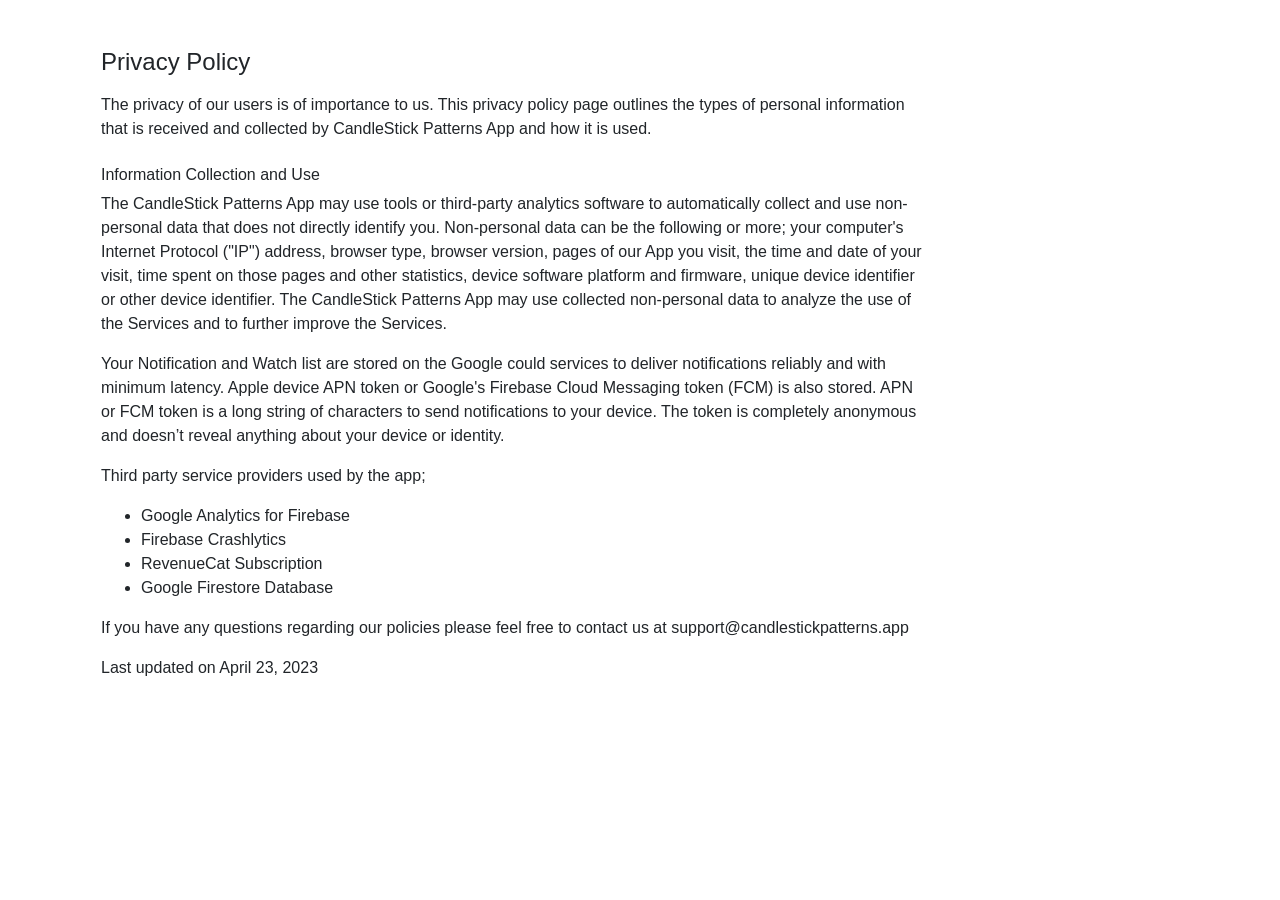
<file: cryptocandle/terms/privacypolicy.html>
﻿
<!DOCTYPE html>

<html lang="en" xmlns="http://www.w3.org/1999/xhtml">
<head>
    <meta charset="utf-8" />
    <link rel="stylesheet" href="https://cdn.jsdelivr.net/npm/bootstrap@4.3.1/dist/css/bootstrap.min.css" integrity="sha384-ggOyR0iXCbMQv3Xipma34MD+dH/1fQ784/j6cY/iJTQUOhcWr7x9JvoRxT2MZw1T" crossorigin="anonymous">
    <title>Privacy Policy</title>
    <!-- Google tag (gtag.js) -->
    <script async src="https://www.googletagmanager.com/gtag/js?id=G-67TMSYBN2R"></script>
    <script>
  window.dataLayer = window.dataLayer || [];
  function gtag(){dataLayer.push(arguments);}
  gtag('js', new Date());

  gtag('config', 'G-67TMSYBN2R');
    </script>
</head>
<body>
    <div class="container">
        <div class="row">

            <div class="col-9 ml-3 mt-5">

                <h4>Privacy Policy</h4>
                <p class="mt-3 mb-4">
                    The privacy of our users is of importance to us. This privacy policy page outlines the types of personal information that is received and collected by CandleStick Patterns App and how it is used.
                </p>
                <h6 class="mt-4 mb-2">
                    Information Collection and Use
                </h6>
                <p>
                    The CandleStick Patterns App may use tools or third-party analytics software to automatically collect and use non-personal data that does not directly identify you. Non-personal data can be the following or more; your computer's Internet Protocol ("IP") address, browser type, browser version, pages of our App you visit, the time and date of your visit, time spent on those pages and other statistics, device software platform and firmware, unique device identifier or other device identifier.

                    The CandleStick Patterns App may use collected non-personal data to analyze the use of the Services and to further improve the Services.
                </p>
                <p>
                    Your Notification and Watch list are stored on the Google could services to deliver notifications reliably and with minimum latency. Apple device APN token or Google's Firebase Cloud Messaging token (FCM) is also stored. APN or FCM token is a long string of characters to send notifications to your device. The token is completely anonymous and doesn’t reveal anything about your device or identity.
                </p>
                <p>
                    Third party service providers used by the app;
                    <ul>
                        <li>Google Analytics for Firebase</li>
                        <li>
                            Firebase Crashlytics
                        </li>
                        <li>
                            RevenueCat Subscription
                        </li>
                        <li>Google Firestore Database</li>
                    </ul>


                </p>
                <p>
                    If you have any questions regarding our policies please feel free to contact us at support@candlestickpatterns.app
                </p>
                <p>
                    Last updated on April 23, 2023
                </p>

            </div>
            <div class="col-3"></div>

        </div>
    </div>
</body>
</html>
</file>
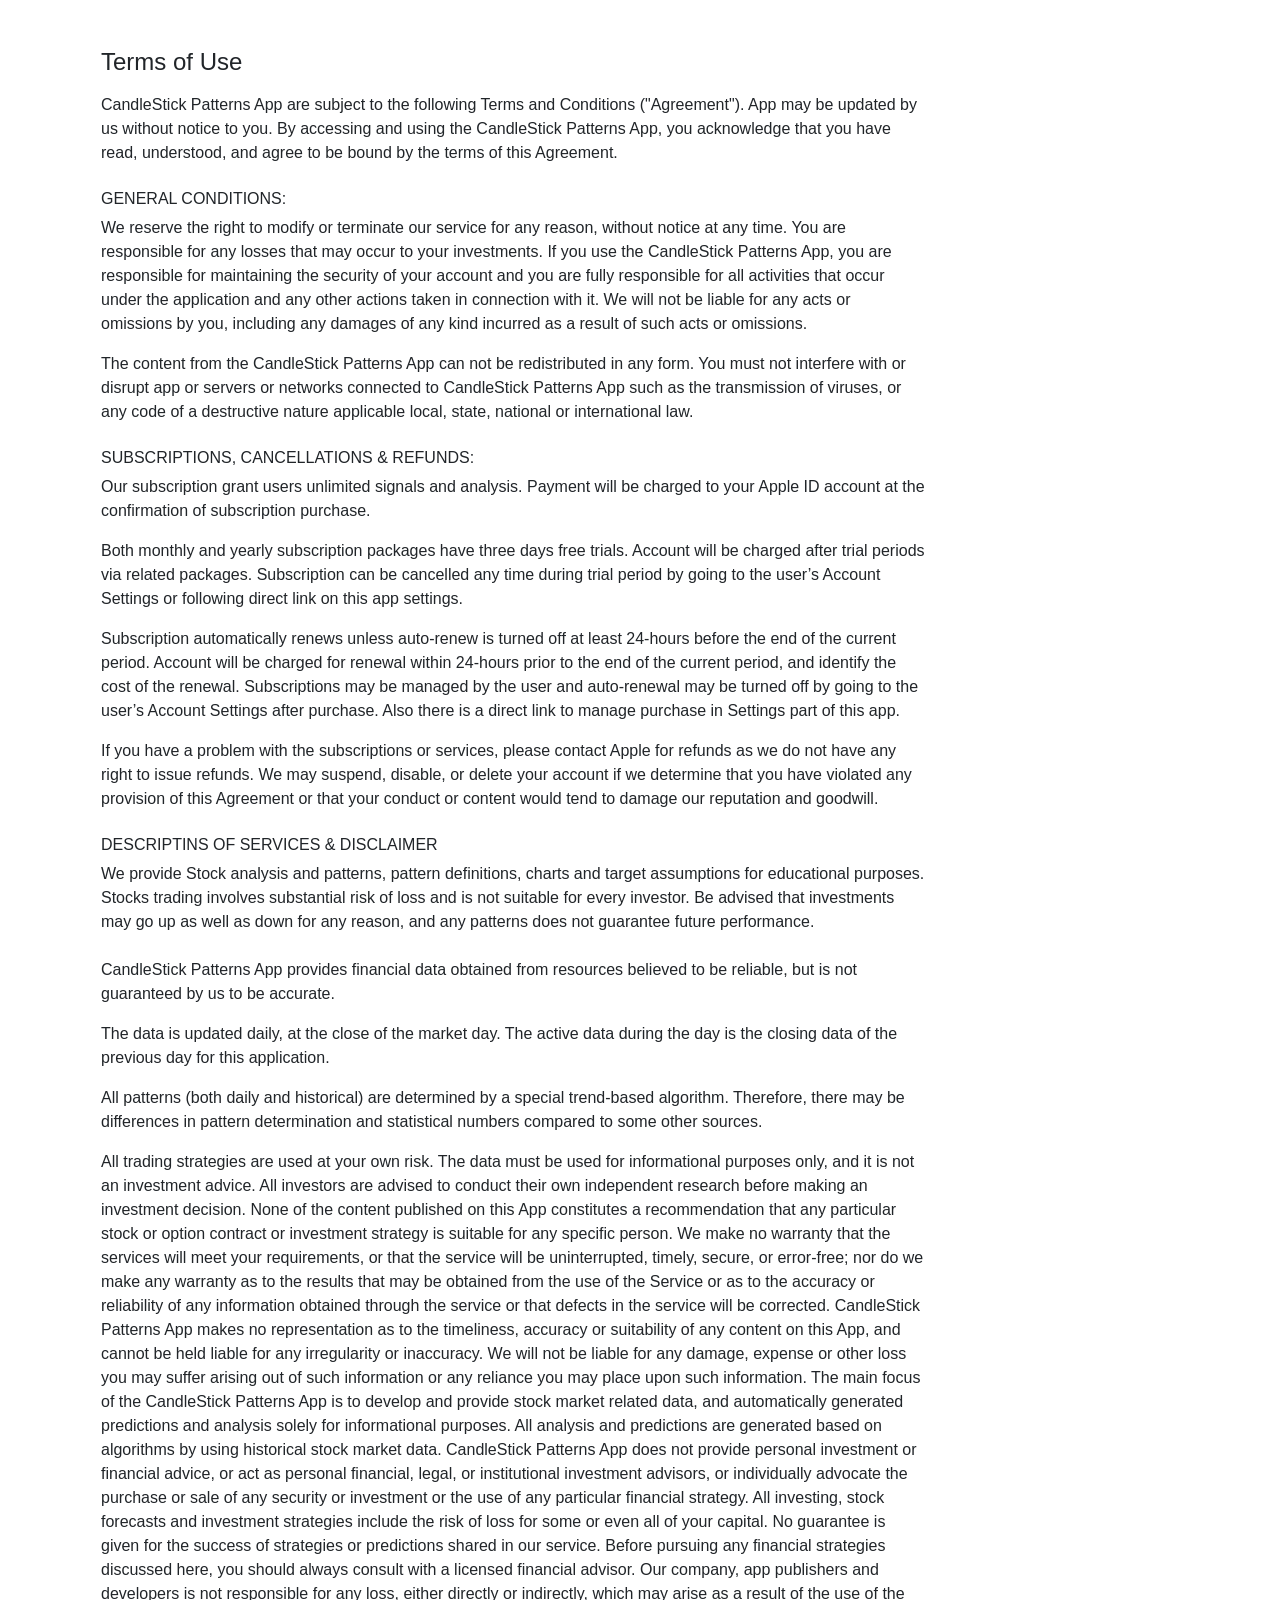
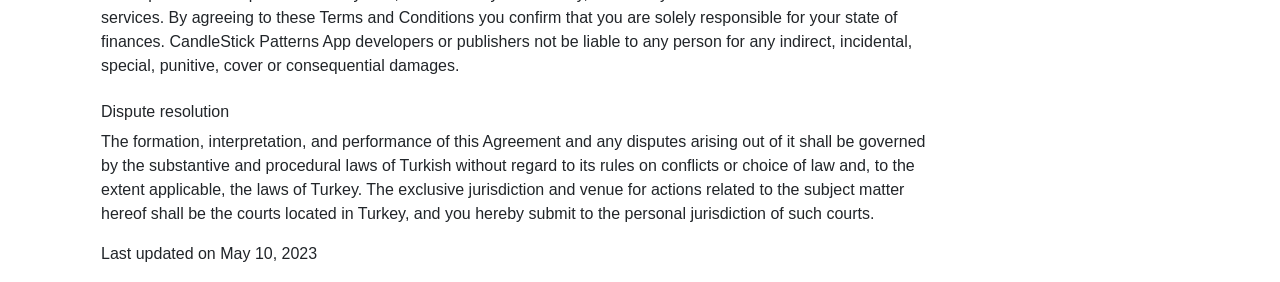
<file: cryptocandle/terms/termsofuse.html>
﻿
<!DOCTYPE html>

<html lang="en" xmlns="http://www.w3.org/1999/xhtml">
<head>
    <meta charset="utf-8" />
    <link rel="stylesheet" href="https://cdn.jsdelivr.net/npm/bootstrap@4.3.1/dist/css/bootstrap.min.css" integrity="sha384-ggOyR0iXCbMQv3Xipma34MD+dH/1fQ784/j6cY/iJTQUOhcWr7x9JvoRxT2MZw1T" crossorigin="anonymous">
    <title>Terms of Use</title>
    <!-- Google tag (gtag.js) -->
    <script async src="https://www.googletagmanager.com/gtag/js?id=G-67TMSYBN2R"></script>
    <script>
  window.dataLayer = window.dataLayer || [];
  function gtag(){dataLayer.push(arguments);}
  gtag('js', new Date());

  gtag('config', 'G-67TMSYBN2R');
    </script>
</head>
<body>

    <div class="container">
        <div class="row">

            <div class="col-9 ml-3 mt-5">

                <h4>Terms of Use</h4>
                <p class="mt-3 mb-4">
                    CandleStick Patterns App are subject to the following Terms and Conditions ("Agreement"). App may be updated by us without notice to you.  By accessing and using the CandleStick Patterns App,  you acknowledge that you have read, understood, and agree to be bound by the terms of this Agreement.
                </p>


                <h6 class="mt-4 mb-2">GENERAL CONDITIONS:</h6>
                <p>
                    We reserve the right to modify or terminate our service for any reason, without notice at any time.

                    You are responsible for any losses that may occur to your investments.

                    If you use the CandleStick Patterns App, you are responsible for maintaining the security of your account and you are fully responsible for all activities that occur under the application and any other actions taken in connection with it.

                    We will not be liable for any acts or omissions by you, including any damages of any kind incurred as a result of such acts or omissions.
                </p>
                <p>
                    The content from the CandleStick Patterns App can not be redistributed in any form.

                    You must not interfere with or disrupt app or servers or networks connected to CandleStick Patterns App such as the transmission of viruses, or any code of a destructive nature applicable local, state, national or international law.
                </p>


                <h6 class="mt-4 mb-2">SUBSCRIPTIONS, CANCELLATIONS & REFUNDS:</h6>
                <p>
                    Our subscription grant users unlimited signals and analysis. Payment will be charged to your Apple ID account at the confirmation of subscription purchase.
                </p>
                <p>
                    Both monthly and yearly subscription packages have three days free trials. Account will be charged after trial periods via related packages. Subscription can be cancelled any time during trial period by going to the user’s Account Settings or following direct link on this app settings.
                </p>
                <p>
                    Subscription automatically renews unless auto-renew is turned off at least 24-hours before the end of the current period. Account will be charged for renewal within 24-hours prior to the end of the current period, and identify the cost of the renewal. Subscriptions may be managed by the user and auto-renewal may be turned off by going to the user’s Account Settings after purchase. Also there is a direct link to manage purchase in Settings part of this app.
                </p>
                <p>
                    If you have a problem with the subscriptions or services, please contact Apple for refunds as we do not have any right to issue refunds. We may suspend, disable, or delete your account if we determine that you have violated any provision of this Agreement or that your conduct or content would tend to damage our reputation and goodwill.
                </p>


                <h6 class="mt-4 mb-2">DESCRIPTINS OF SERVICES & DISCLAIMER</h6>

                <p class="mb-4">

                    We provide Stock analysis and patterns, pattern definitions, charts and target assumptions for educational purposes.

                    Stocks trading involves substantial risk of loss and is not suitable for every investor. Be advised that investments may go up as well as down for any reason, and any patterns does not guarantee future performance.
                </p><p>
                    CandleStick Patterns App provides financial data obtained from resources believed to be reliable, but is not guaranteed by us to be accurate.
                </p><p>
                    The data is updated daily, at the close of the market day. The active data during the day is the closing data of the previous day for this application.
                </p>
                <p>
                    All patterns (both daily and historical) are determined by a special trend-based algorithm. Therefore, there may be differences in pattern determination and statistical numbers compared to some other sources.
                </p>
                <p>
                    All trading strategies are used at your own risk.

                    The data must be used for informational purposes only, and it is not an investment advice. All investors are advised to conduct their own independent research before making an investment decision. None of the content published on this App constitutes a recommendation that any particular stock or option contract or investment strategy is suitable for any specific person.

                    We make no warranty that the services will meet your requirements, or that the service will be uninterrupted, timely, secure, or error-free; nor do we make any warranty as to the results that may be obtained from the use of the Service or as to the accuracy or reliability of any information obtained through the service or that defects in the service will be corrected.

                    CandleStick Patterns App makes no representation as to the timeliness, accuracy or suitability of any content on this App, and cannot be held liable for any irregularity or inaccuracy. We will not be liable for any damage, expense or other loss you may suffer arising out of such information or any reliance you may place upon such information.

                    The main focus of the CandleStick Patterns App is to develop and provide stock market related data, and automatically generated predictions and analysis solely for informational purposes. All analysis and predictions are generated based on algorithms by using historical stock market data. CandleStick Patterns App does not provide personal investment or financial advice, or act as personal financial, legal, or institutional investment advisors, or individually advocate the purchase or sale of any security or investment or the use of any particular financial strategy. All investing, stock forecasts and investment strategies include the risk of loss for some or even all of your capital. No guarantee is given for the success of strategies or predictions shared in our service. Before pursuing any financial strategies discussed here, you should always consult with a licensed financial advisor. Our company, app publishers and developers is not responsible for any loss, either directly or indirectly, which may arise as a result of the use of the services. By agreeing to these Terms and Conditions you confirm that you are solely responsible for your state of finances.

                    CandleStick Patterns App developers or publishers not be liable to any person for any indirect, incidental, special, punitive, cover or consequential damages.
                </p>
                <h6 class="mt-4 mb-2">
                    Dispute resolution
                </h6>
                <p>
                    The formation, interpretation, and performance of this Agreement and any disputes arising out of it shall be governed by the substantive and procedural laws of Turkish without regard to its rules on conflicts or choice of law and, to the extent applicable, the laws of Turkey. The exclusive jurisdiction and venue for actions related to the subject matter hereof shall be the courts located in Turkey, and you hereby submit to the personal jurisdiction of such courts.
                </p>
                <p>
                    Last updated on May 10, 2023
                </p>


            </div>
            <div class="col-3"></div>

        </div>
    </div>
</body>
</html>
</file>
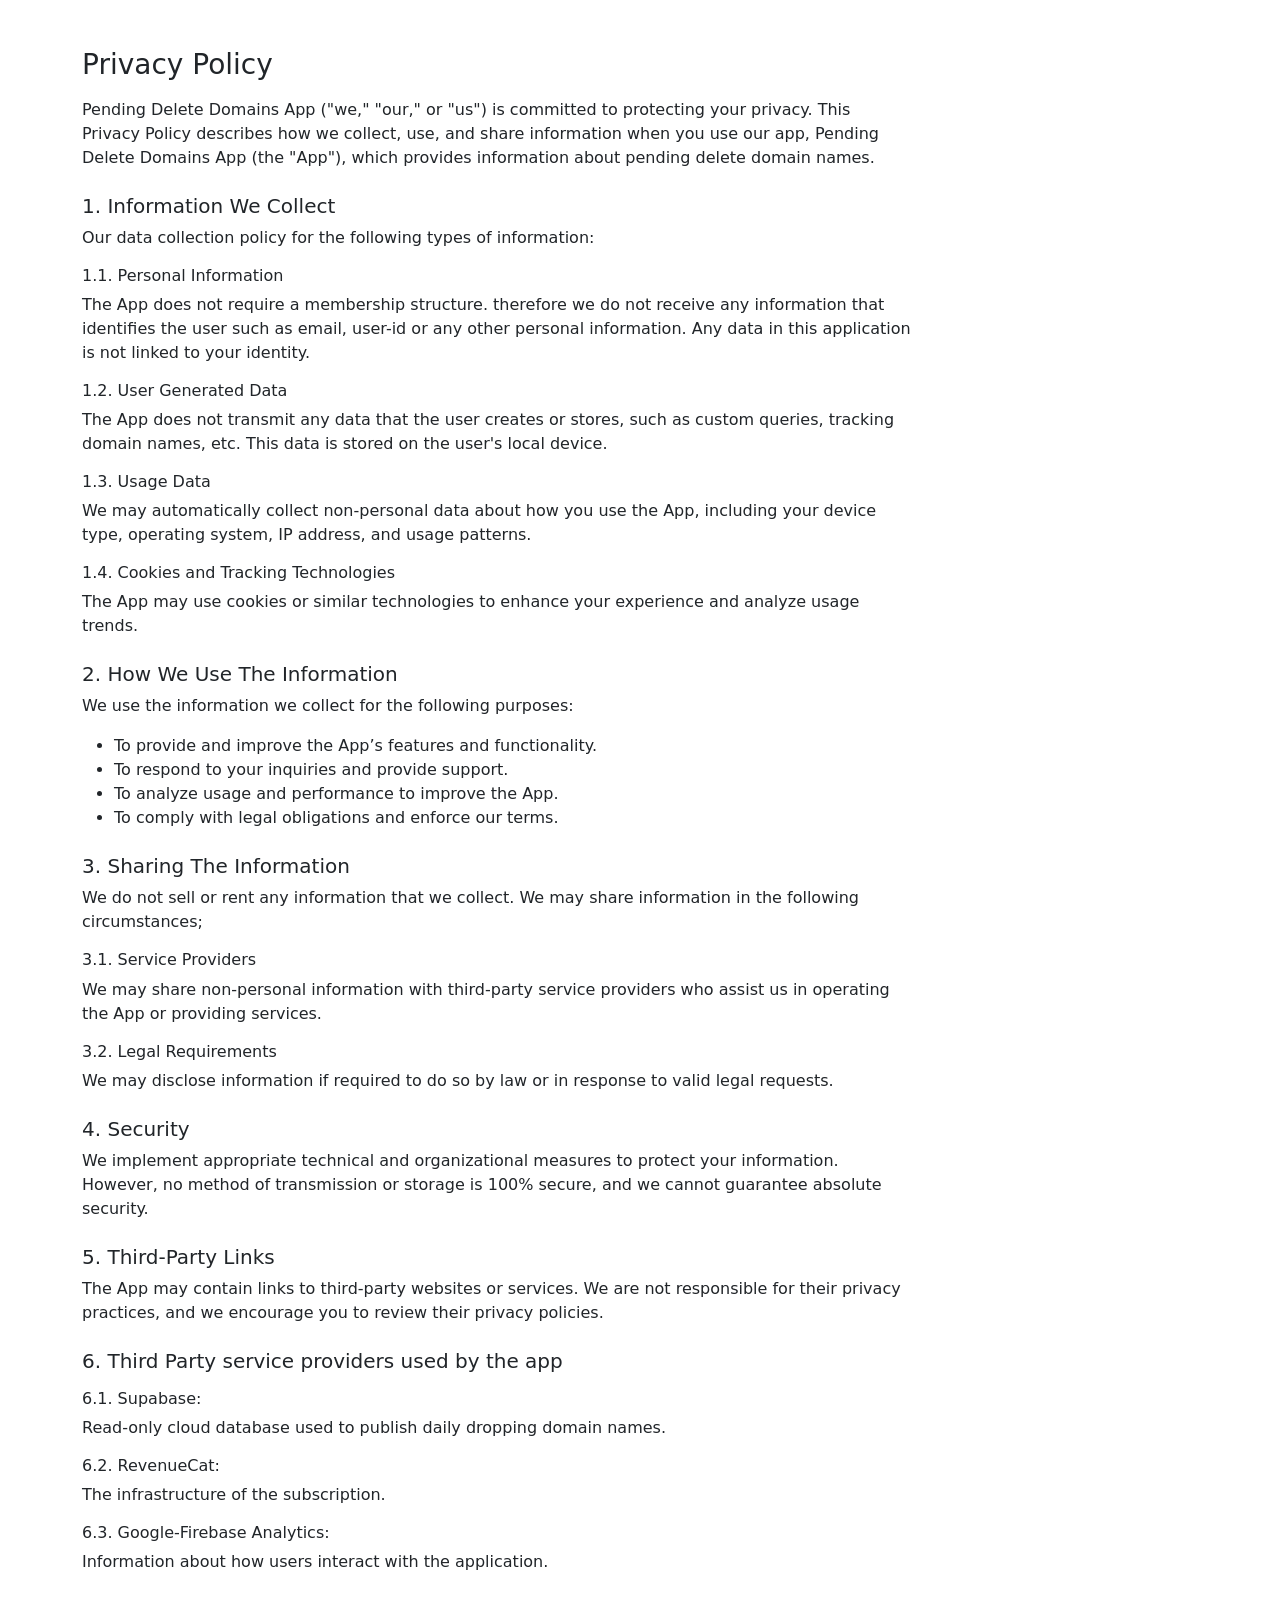
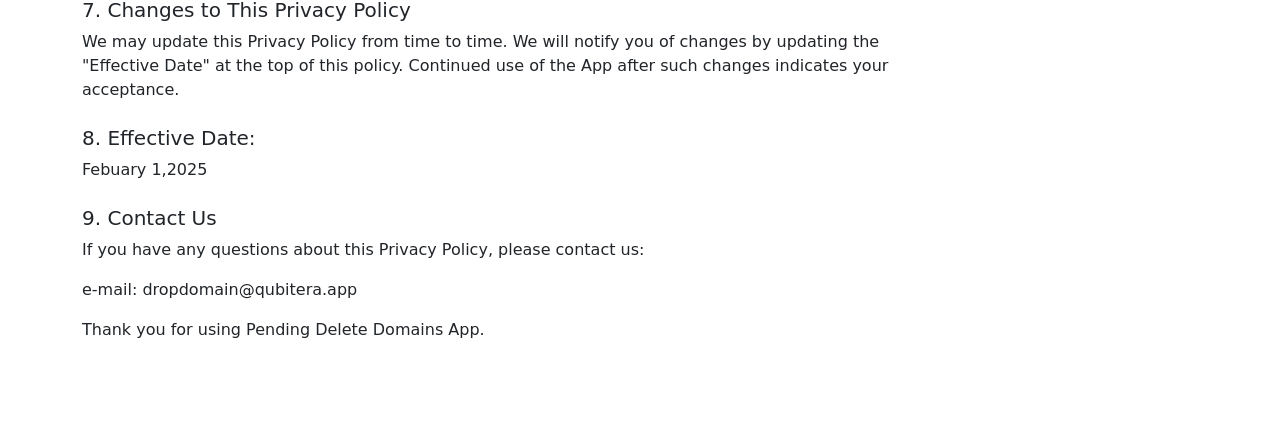
<file: pendingdelete/terms/privacypolicy.html>
﻿<!DOCTYPE html>
<html lang="en">
<head>
    <meta charset="utf-8" />
    <link href="https://cdn.jsdelivr.net/npm/bootstrap@5.3.3/dist/css/bootstrap.min.css" rel="stylesheet" integrity="sha384-QWTKZyjpPEjISv5WaRU9OFeRpok6YctnYmDr5pNlyT2bRjXh0JMhjY6hW+ALEwIH" crossorigin="anonymous">
    <title>Privacy Policy For Pending Delete Domain App</title>
    <!-- Google tag (gtag.js) -->
    <script async src="https://www.googletagmanager.com/gtag/js?id=G-67TMSYBN2R"></script>
    <script>
  window.dataLayer = window.dataLayer || [];
  function gtag(){dataLayer.push(arguments);}
  gtag('js', new Date());

  gtag('config', 'G-67TMSYBN2R');
    </script>
</head>
<body>
    <div class="container">
        <div class="row">

            <div class="col-9 ml-3 mt-5">

                <h3>Privacy Policy</h3>
                <p class="mt-3 mb-4">
                    Pending Delete Domains App ("we," "our," or "us") is committed to protecting your privacy. This Privacy Policy describes how we collect, use, and share information when you use our app, Pending Delete Domains App (the "App"), which provides information about pending delete domain names.
                </p>
                <h5 class="mt-4 mb-2">
                    1. Information We Collect
                </h5>
                <p>
                    Our data collection policy for the following types of information:
                </p>
                <p>
                    <h6>1.1. Personal Information</h6>
                    <span>
                        The App does not require a membership structure. therefore we do not receive any information that identifies the user such as email, user-id or any other personal information. Any data in this application is not linked to your identity.
                    </span>
                </p>
                <p>
                    <h6>1.2. User Generated Data</h6>
                    <span>
                        The App does not transmit any data that the user creates or stores, such as custom queries, tracking domain names, etc. This data is stored on the user's local device.
                    </span>
                </p>
                <p>
                    <h6>1.3. Usage Data</h6>
                    <span>
                        We may automatically collect non-personal data about how you use the App, including your device type, operating system, IP address, and usage patterns.
                    </span>
                </p>
                <p>
                    <h6>1.4. Cookies and Tracking Technologies</h6>
                    <span>
                        The App may use cookies or similar technologies to enhance your experience and analyze usage trends.
                    </span>
                </p>
                <h5 class="mt-4 mb-2">
                    2. How We Use The Information
                </h5>
                <p><span>We use the information we collect for the following purposes:</span></p>

                <p>
                    <ul>
                        <li>To provide and improve the App’s features and functionality.</li>
                        <li>To respond to your inquiries and provide support.</li>
                        <li>To analyze usage and performance to improve the App.</li>
                        <li>To comply with legal obligations and enforce our terms.</li>
                    </ul>

                </p>
                <h5 class="mt-4 mb-2">
                    3. Sharing The Information
                </h5>
                <p><span>We do not sell or rent any information that we collect. We may share information in the following circumstances;</span></p>
                <p>
                    <h6>3.1. Service Providers</h6>
                    <span>
                        We may share non-personal information with third-party service providers who assist us in operating the App or providing services.
                    </span>
                </p>
                <p>
                    <h6>3.2. Legal Requirements</h6>
                    <span>
                        We may disclose information if required to do so by law or in response to valid legal requests.
                    </span>
                </p>

                <h5 class="mt-4 mb-2">
                    4. Security
                </h5>
                <p><span>We implement appropriate technical and organizational measures to protect your information. However, no method of transmission or storage is 100% secure, and we cannot guarantee absolute security.</span></p>

                <h5 class="mt-4 mb-2">
                    5. Third-Party Links
                </h5>
                <p><span>The App may contain links to third-party websites or services. We are not responsible for their privacy practices, and we encourage you to review their privacy policies.</span></p>

                <h5 class="mt-4 mb-2">
                    6. Third Party service providers used by the app
                </h5>
                <p>
                    <h6>6.1. Supabase:</h6>
                    <span>
                        Read-only cloud database used to publish daily dropping domain names.
                    </span>
                </p>

                <p>
                    <h6>6.2. RevenueCat:</h6>
                    <span>
                        The infrastructure of the subscription.
                    </span>
                </p>
                <p>
                    <h6>6.3. Google-Firebase Analytics:</h6>
                    <span>
                        Information about how users interact with the application.
                    </span>
                </p>

                <h5 class="mt-4 mb-2">
                    7. Changes to This Privacy Policy
                </h5>
                <p><span>We may update this Privacy Policy from time to time. We will notify you of changes by updating the "Effective Date" at the top of this policy. Continued use of the App after such changes indicates your acceptance.</span></p>

                <h5 class="mt-4 mb-2">
                    8. Effective Date:
                </h5>
                <p><span>Febuary 1,2025</span></p>

                <h5 class="mt-4 mb-2">
                    9. Contact Us
                </h5>
                <p><span>If you have any questions about this Privacy Policy, please contact us:</span></p>
                <p><span>e-mail: dropdomain@qubitera.app</span></p>
                <p><span>Thank you for using Pending Delete Domains App.</span></p>
                <br />
                <br />
                <br />






            </div>
            <div class="col-3"></div>

        </div>
    </div>
</body>
</html>
</file>
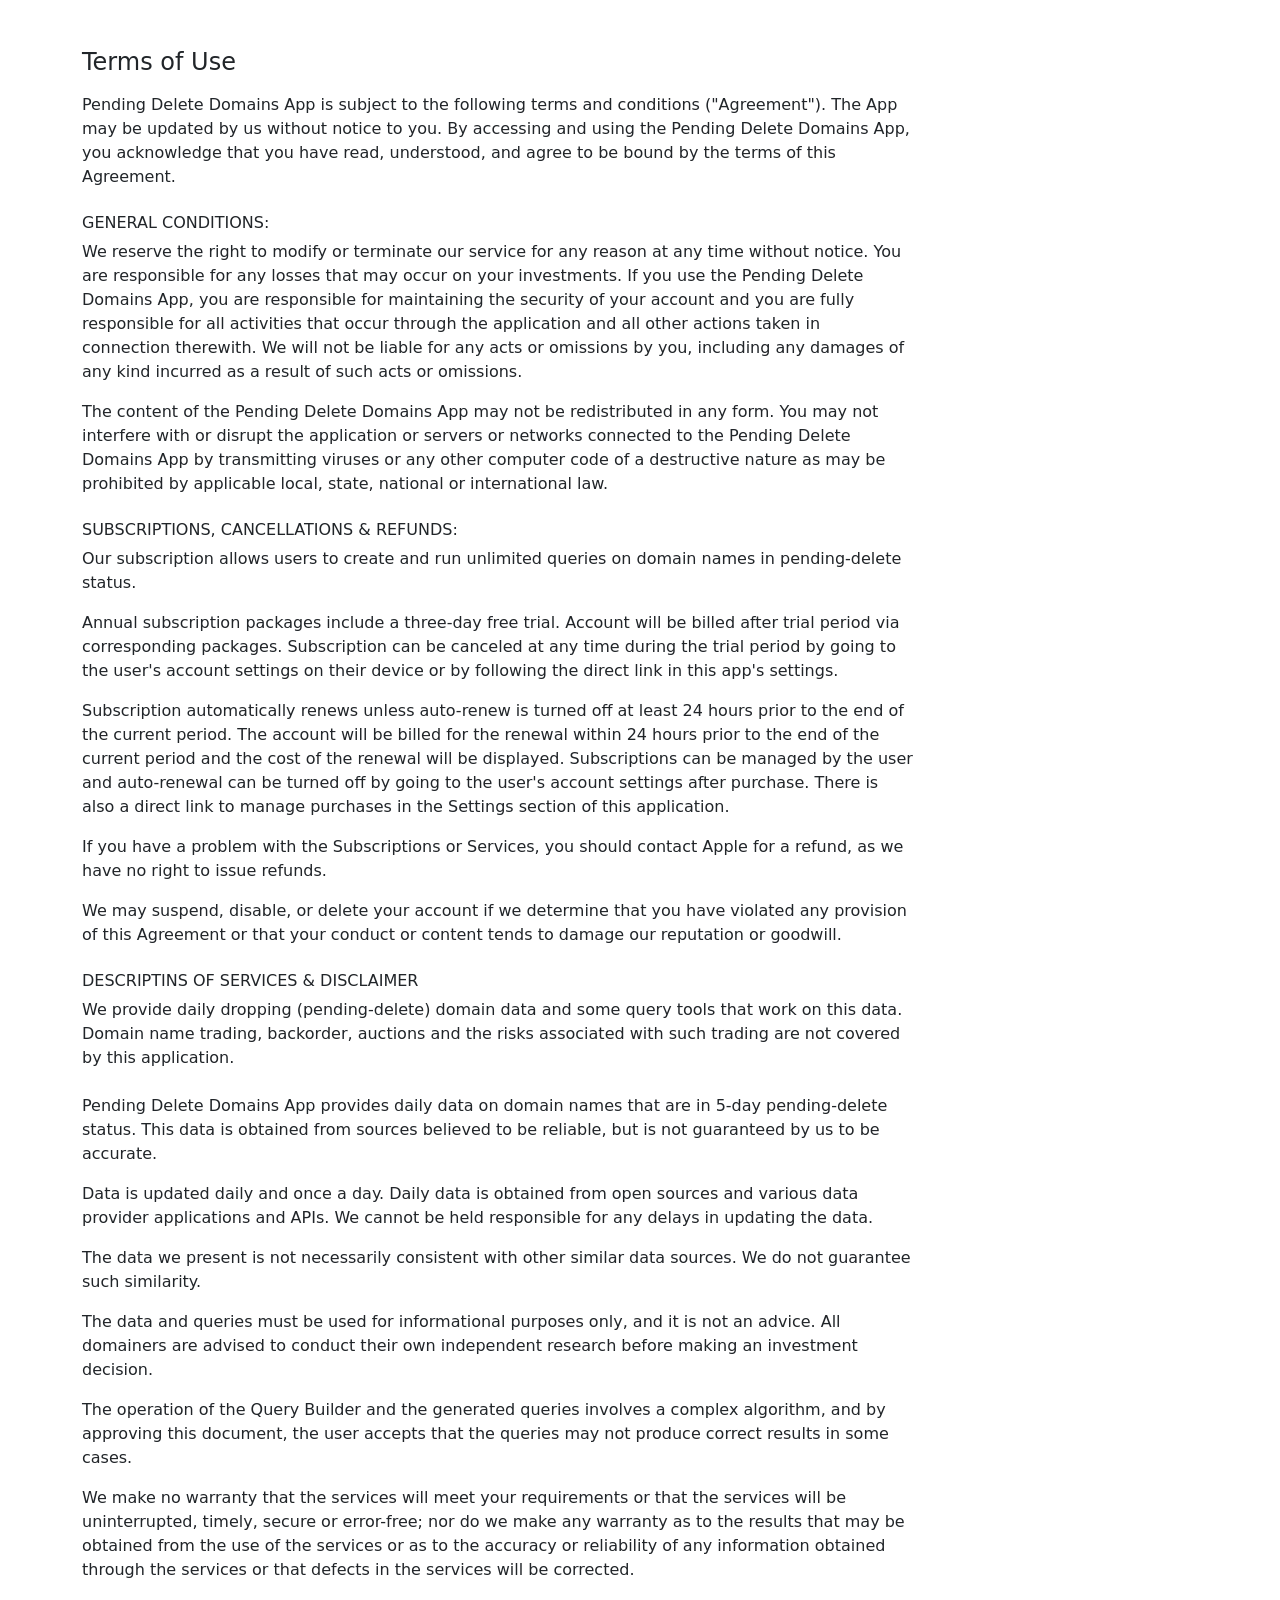
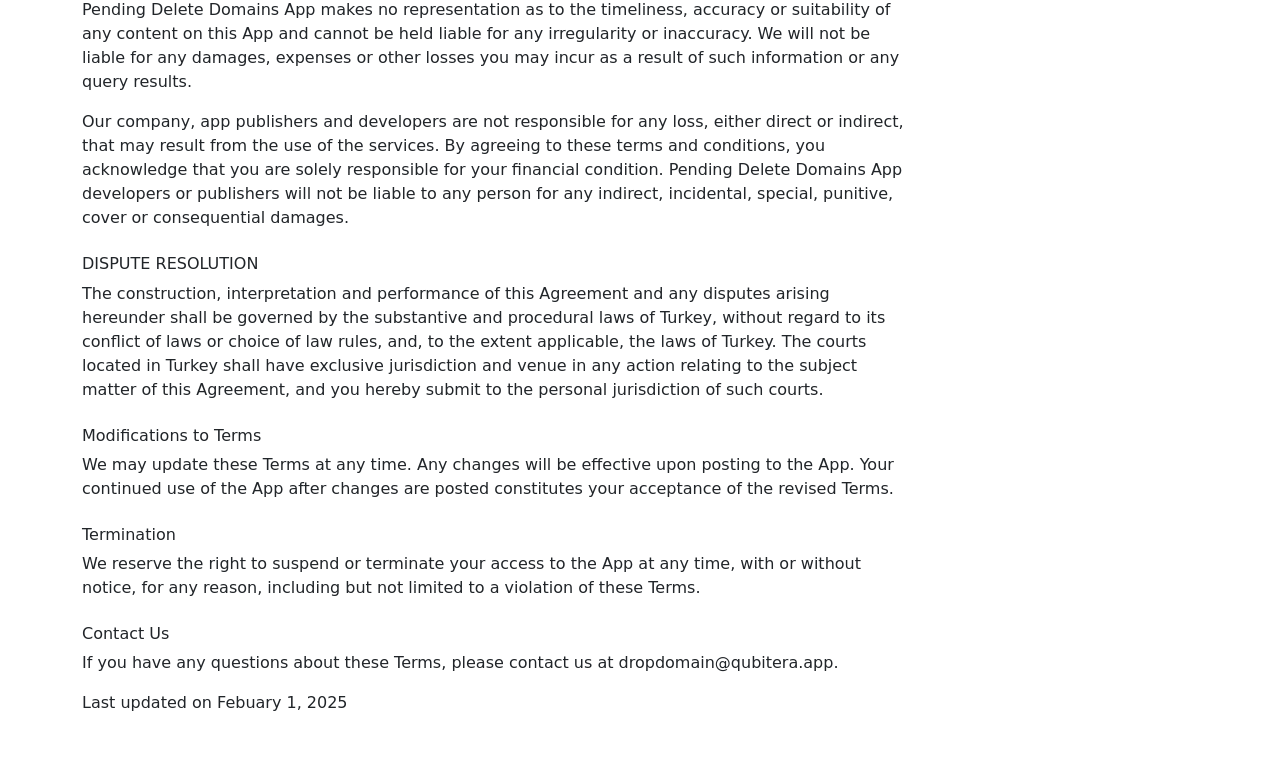
<file: pendingdelete/terms/termsofuse.html>
﻿<!DOCTYPE html>
<html>
<head>
    <meta charset="utf-8" />
    <link href="https://cdn.jsdelivr.net/npm/bootstrap@5.3.3/dist/css/bootstrap.min.css" rel="stylesheet" integrity="sha384-QWTKZyjpPEjISv5WaRU9OFeRpok6YctnYmDr5pNlyT2bRjXh0JMhjY6hW+ALEwIH" crossorigin="anonymous">
    <title>Terms of Use for Pending Delete Domains App</title>
    <!-- Google tag (gtag.js) -->
    <script async src="https://www.googletagmanager.com/gtag/js?id=G-67TMSYBN2R"></script>
    <script>
  window.dataLayer = window.dataLayer || [];
  function gtag(){dataLayer.push(arguments);}
  gtag('js', new Date());

  gtag('config', 'G-67TMSYBN2R');
    </script>
</head>
<body>

    <div class="container">
        <div class="row">

            <div class="col-9 ml-3 mt-5">

                <h4>Terms of Use</h4>
                <p class="mt-3 mb-4">
                    Pending Delete Domains App is subject to the following terms and conditions ("Agreement"). The App may be updated by us without notice to you.  By accessing and using the Pending Delete Domains App,  you acknowledge that you have read, understood, and agree to be bound by the terms of this Agreement.
                </p>


                <h6 class="mt-4 mb-2">GENERAL CONDITIONS:</h6>
                <p>
                    We reserve the right to modify or terminate our service for any reason at any time without notice. You are responsible for any losses that may occur on your investments. If you use the Pending Delete Domains App, you are responsible for maintaining the security of your account and you are fully responsible for all activities that occur through the application and all other actions taken in connection therewith. We will not be liable for any acts or omissions by you, including any damages of any kind incurred as a result of such acts or omissions.

                </p>
                <p>
                    The content of the Pending Delete Domains App may not be redistributed in any form. You may not interfere with or disrupt the application or servers or networks connected to the Pending Delete Domains App by transmitting viruses or any other computer code of a destructive nature as may be prohibited by applicable local, state, national or international law.
                </p>


                <h6 class="mt-4 mb-2">SUBSCRIPTIONS, CANCELLATIONS & REFUNDS:</h6>
                <p>
                    Our subscription allows users to create and run unlimited queries on domain names in pending-delete status.
                </p>
                <p>
                    Annual subscription packages include a three-day free trial. Account will be billed after trial period via corresponding packages. Subscription can be canceled at any time during the trial period by going to the user's account settings on their device or by following the direct link in this app's settings.
                </p>
                <p>
                    Subscription automatically renews unless auto-renew is turned off at least 24 hours prior to the end of the current period. The account will be billed for the renewal within 24 hours prior to the end of the current period and the cost of the renewal will be displayed. Subscriptions can be managed by the user and auto-renewal can be turned off by going to the user's account settings after purchase. There is also a direct link to manage purchases in the Settings section of this application.
                </p>
                <p>
                    If you have a problem with the Subscriptions or Services, you should contact Apple for a refund, as we have no right to issue refunds.
                </p>
                <p>
                    We may suspend, disable, or delete your account if we determine that you have violated any provision of this Agreement or that your conduct or content tends to damage our reputation or goodwill.

                </p>

                <h6 class="mt-4 mb-2">DESCRIPTINS OF SERVICES & DISCLAIMER</h6>

                <p class="mb-4">

                    We provide daily dropping (pending-delete) domain data and some query tools that work on this data.
                    Domain name trading, backorder, auctions and the risks associated with such trading are not covered by this application.
                </p>
                <p>
                    Pending Delete Domains App provides daily data on domain names that are in 5-day pending-delete status. This data is obtained from sources believed to be reliable, but is not guaranteed by us to be accurate.
                </p>
                <p>
                    Data is updated daily and once a day. Daily data is obtained from open sources and various data provider applications and APIs. We cannot be held responsible for any delays in updating the data.
                </p>
                <p>
                    The data we present is not necessarily consistent with other similar data sources. We do not guarantee such similarity.
                </p>
                <p>
                    The data and queries must be used for informational purposes only, and it is not an advice. All domainers are advised to conduct their own independent research before making an investment decision.
                </p>
                <p>
                    The operation of the Query Builder and the generated queries involves a complex algorithm, and by approving this document, the user accepts that the queries may not produce correct results in some cases.
                </p>

                <p>
                    We make no warranty that the services will meet your requirements or that the services will be uninterrupted, timely, secure or error-free; nor do we make any warranty as to the results that may be obtained from the use of the services or as to the accuracy or reliability of any information obtained through the services or that defects in the services will be corrected.
                </p>
                <p>
                    Pending Delete Domains App makes no representation as to the timeliness, accuracy or suitability of any content on this App and cannot be held liable for any irregularity or inaccuracy. We will not be liable for any damages, expenses or other losses you may incur as a result of such information or any query results.
                </p>
                <p>
                    Our company, app publishers and developers are not responsible for any loss, either direct or indirect, that may result from the use of the services. By agreeing to these terms and conditions, you acknowledge that you are solely responsible for your financial condition.
                    Pending Delete Domains App developers or publishers will not be liable to any person for any indirect, incidental, special, punitive, cover or consequential damages.
                </p>

                <h6 class="mt-4 mb-2">
                    DISPUTE RESOLUTION
                </h6>
                <p>
                    The construction, interpretation and performance of this Agreement and any disputes arising hereunder shall be governed by the substantive and procedural laws of Turkey, without regard to its conflict of laws or choice of law rules, and, to the extent applicable, the laws of Turkey. The courts located in Turkey shall have exclusive jurisdiction and venue in any action relating to the subject matter of this Agreement, and you hereby submit to the personal jurisdiction of such courts.
                </p>
                <h6 class="mt-4 mb-2">
                    Modifications to Terms
                </h6>
                <p>
                    We may update these Terms at any time. Any changes will be effective upon posting to the App. Your continued use of the App after changes are posted constitutes your acceptance of the revised Terms.
                </p>

                <h6 class="mt-4 mb-2">
                    Termination
                </h6>
                <p>
                    We reserve the right to suspend or terminate your access to the App at any time, with or without notice, for any reason, including but not limited to a violation of these Terms.
                </p>
                <h6 class="mt-4 mb-2">
                    Contact Us
                </h6>
                <p>
                    If you have any questions about these Terms, please contact us at dropdomain@qubitera.app.
                </p>

                <p>
                    Last updated on Febuary 1, 2025
                </p>



                <br />
                <br />


            </div>
            <div class="col-3"></div>

        </div>
    </div>
</body>
</html>
</file>
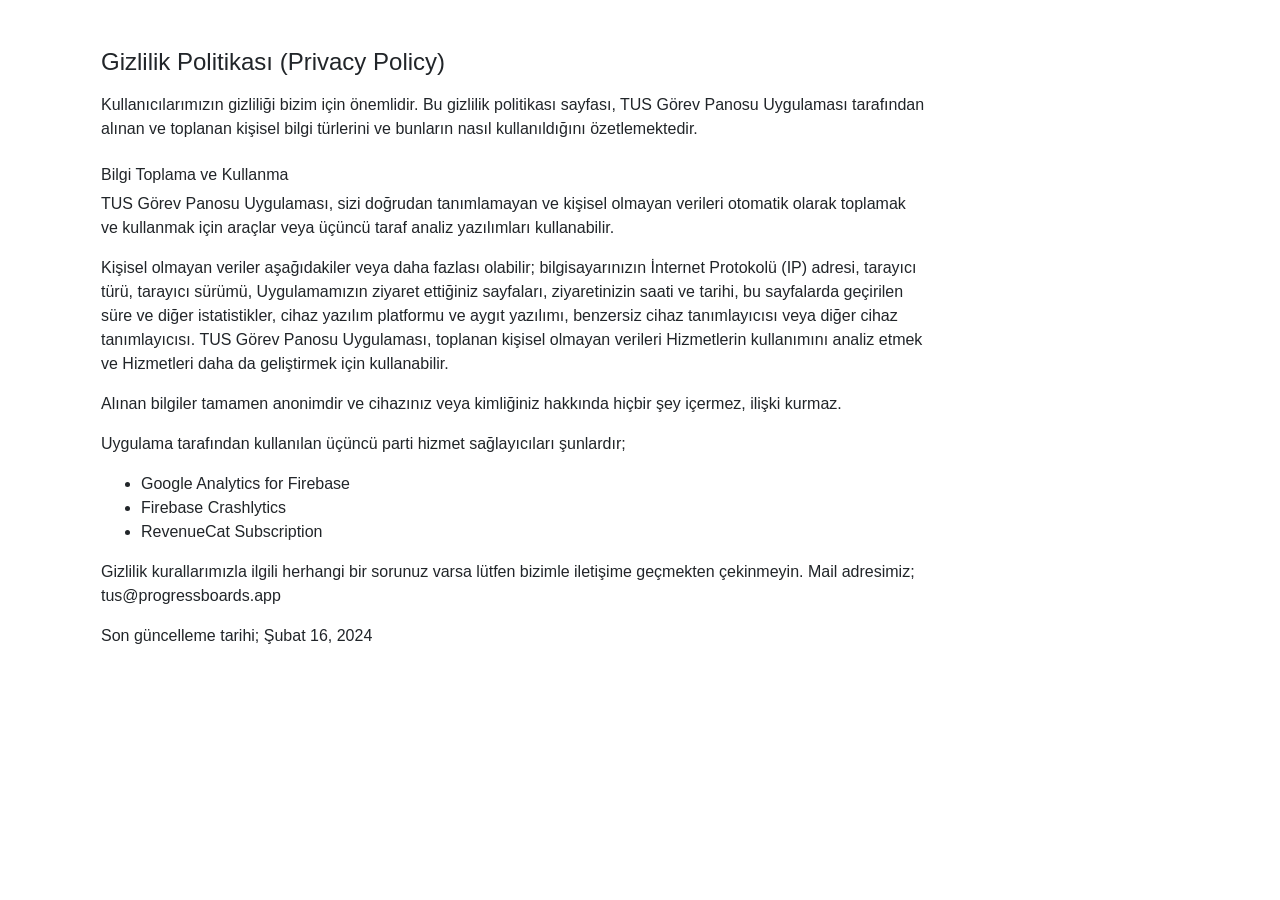
<file: tus/terms/privacypolicy.html>
﻿
<!DOCTYPE html>

<html lang="en" xmlns="http://www.w3.org/1999/xhtml">
<head>
    <meta charset="utf-8" />
    <link rel="stylesheet" href="https://cdn.jsdelivr.net/npm/bootstrap@4.3.1/dist/css/bootstrap.min.css" integrity="sha384-ggOyR0iXCbMQv3Xipma34MD+dH/1fQ784/j6cY/iJTQUOhcWr7x9JvoRxT2MZw1T" crossorigin="anonymous">
    <title>Privacy Policy</title>
</head>
<body>
    <div class="container">
        <div class="row">

            <div class="col-9 ml-3 mt-5">

                <h4>Gizlilik Politikası (Privacy Policy)</h4>
                <p class="mt-3 mb-4">
                    Kullanıcılarımızın gizliliği bizim için önemlidir. Bu gizlilik politikası sayfası, TUS Görev Panosu Uygulaması tarafından alınan ve toplanan kişisel bilgi türlerini ve bunların nasıl kullanıldığını özetlemektedir.
                </p>
                <h6 class="mt-4 mb-2">
                    Bilgi Toplama ve Kullanma
                </h6>
                <p>
                    TUS Görev Panosu Uygulaması, sizi doğrudan tanımlamayan ve kişisel olmayan verileri otomatik olarak toplamak ve kullanmak için araçlar veya üçüncü taraf analiz yazılımları kullanabilir.
                </p>
                <p>
                    Kişisel olmayan veriler aşağıdakiler veya daha fazlası olabilir; bilgisayarınızın İnternet Protokolü (IP) adresi, tarayıcı türü, tarayıcı sürümü, Uygulamamızın ziyaret ettiğiniz sayfaları, ziyaretinizin saati ve tarihi, bu sayfalarda geçirilen süre ve diğer istatistikler, cihaz yazılım platformu ve aygıt yazılımı, benzersiz cihaz tanımlayıcısı veya diğer cihaz tanımlayıcısı. TUS Görev Panosu Uygulaması, toplanan kişisel olmayan verileri Hizmetlerin kullanımını analiz etmek ve Hizmetleri daha da geliştirmek için kullanabilir.
                </p>
                <p>
                    Alınan bilgiler tamamen anonimdir ve cihazınız veya kimliğiniz hakkında hiçbir şey içermez, ilişki kurmaz.
                </p>
                <p>
                    Uygulama tarafından kullanılan üçüncü parti hizmet sağlayıcıları şunlardır;
                    <ul>
                        <li>Google Analytics for Firebase</li>
                        <li>
                            Firebase Crashlytics
                        </li>
                        <li>
                            RevenueCat Subscription
                        </li>
                    </ul>

                </p>
                <p>
                    Gizlilik kurallarımızla ilgili herhangi bir sorunuz varsa lütfen bizimle iletişime geçmekten çekinmeyin. Mail adresimiz; tus@progressboards.app
                </p>
                <p>
                    Son güncelleme tarihi; Şubat 16, 2024
                </p>

            </div>
            <div class="col-3"></div>

        </div>
    </div>
</body>
</html>
</file>
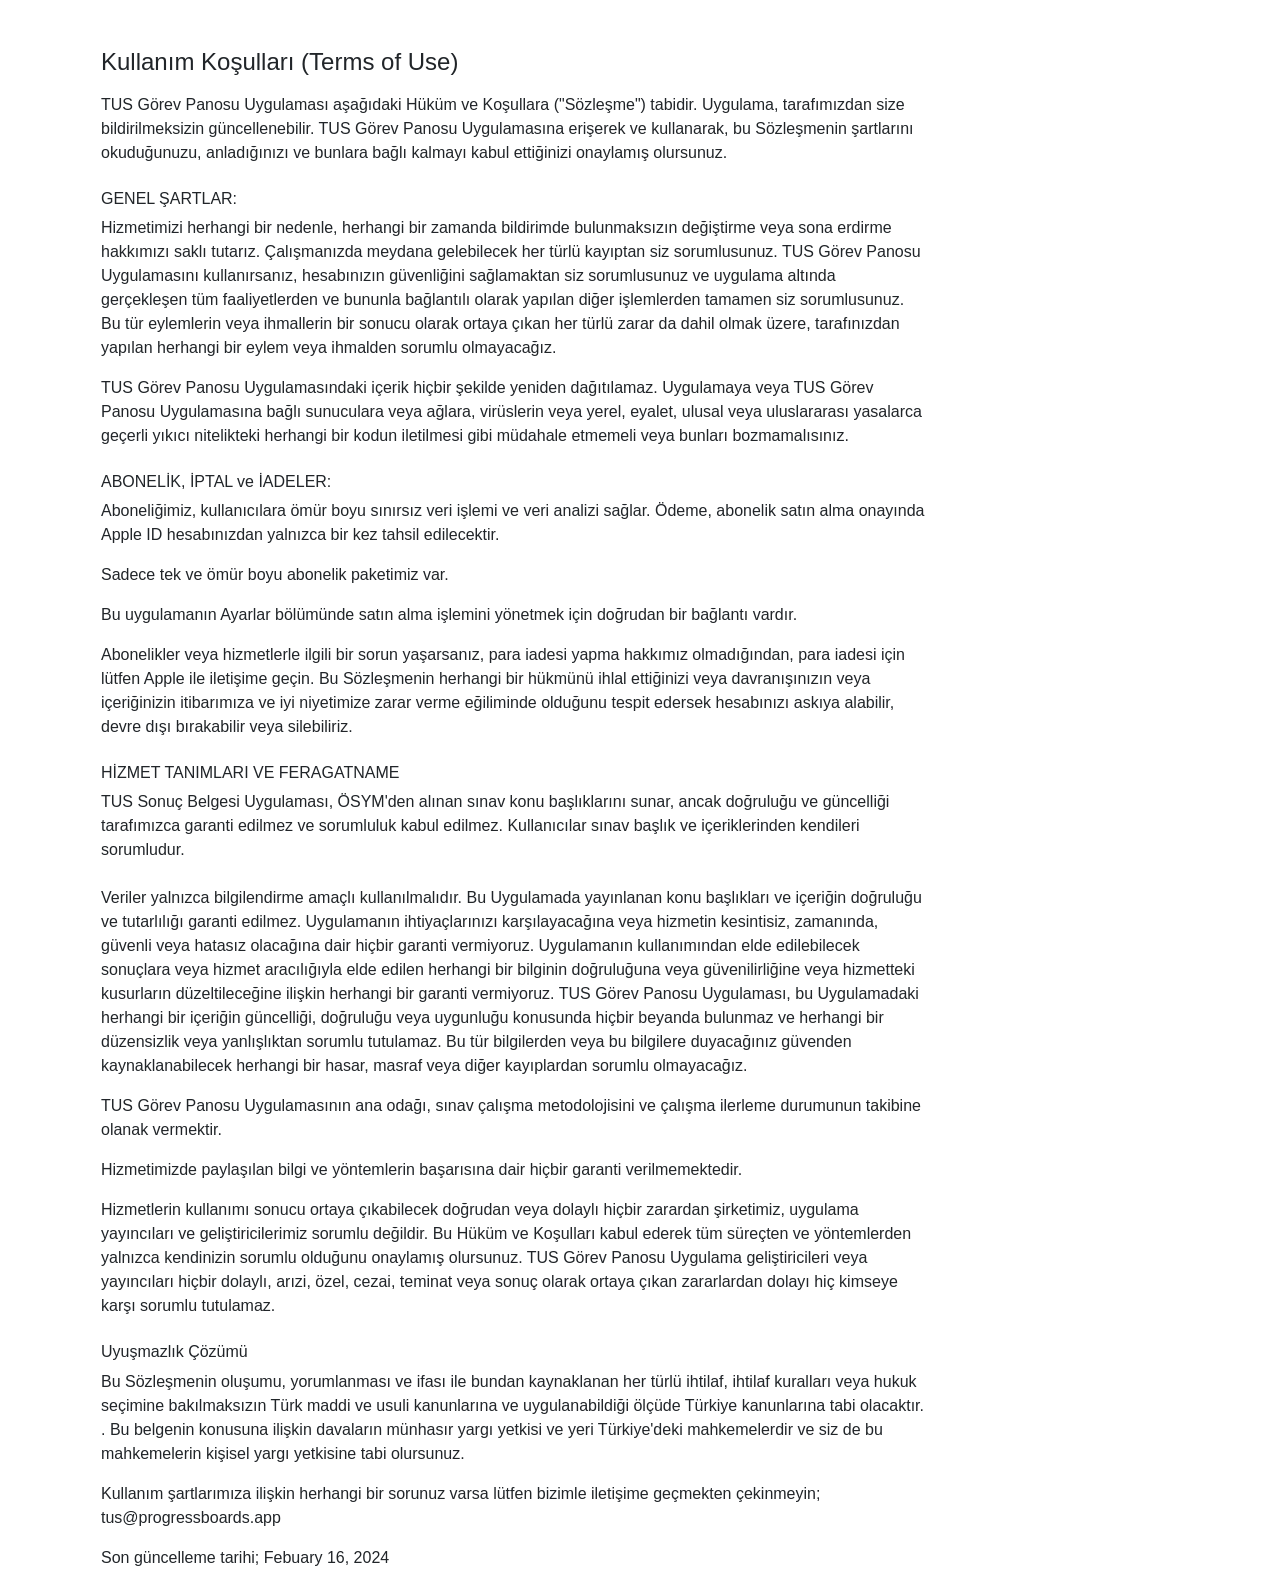
<file: tus/terms/termsofuse.html>
﻿
<!DOCTYPE html>

<html lang="en" xmlns="http://www.w3.org/1999/xhtml">
<head>
    <meta charset="utf-8" />
    <link rel="stylesheet" href="https://cdn.jsdelivr.net/npm/bootstrap@4.3.1/dist/css/bootstrap.min.css" integrity="sha384-ggOyR0iXCbMQv3Xipma34MD+dH/1fQ784/j6cY/iJTQUOhcWr7x9JvoRxT2MZw1T" crossorigin="anonymous">
    <title>Terms of Use</title>
</head>
<body>

    <div class="container">
        <div class="row">

            <div class="col-9 ml-3 mt-5">

                <h4>Kullanım Koşulları (Terms of Use)</h4>
                <p class="mt-3 mb-4">
                    TUS Görev Panosu Uygulaması aşağıdaki Hüküm ve Koşullara ("Sözleşme") tabidir. Uygulama, tarafımızdan size bildirilmeksizin güncellenebilir. TUS Görev Panosu Uygulamasına erişerek ve kullanarak, bu Sözleşmenin şartlarını okuduğunuzu, anladığınızı ve bunlara bağlı kalmayı kabul ettiğinizi onaylamış olursunuz.
                </p>
                <h6 class="mt-4 mb-2">GENEL ŞARTLAR:</h6>
                <p>
                    Hizmetimizi herhangi bir nedenle, herhangi bir zamanda bildirimde bulunmaksızın değiştirme veya sona erdirme hakkımızı saklı tutarız. Çalışmanızda meydana gelebilecek her türlü kayıptan siz sorumlusunuz. TUS Görev Panosu Uygulamasını kullanırsanız, hesabınızın güvenliğini sağlamaktan siz sorumlusunuz ve uygulama altında gerçekleşen tüm faaliyetlerden ve bununla bağlantılı olarak yapılan diğer işlemlerden tamamen siz sorumlusunuz. Bu tür eylemlerin veya ihmallerin bir sonucu olarak ortaya çıkan her türlü zarar da dahil olmak üzere, tarafınızdan yapılan herhangi bir eylem veya ihmalden sorumlu olmayacağız.

                </p>
                <p>
                    TUS Görev Panosu Uygulamasındaki içerik hiçbir şekilde yeniden dağıtılamaz. Uygulamaya veya TUS Görev Panosu  Uygulamasına bağlı sunuculara veya ağlara, virüslerin veya yerel, eyalet, ulusal veya uluslararası yasalarca geçerli yıkıcı nitelikteki herhangi bir kodun iletilmesi gibi müdahale etmemeli veya bunları bozmamalısınız.
                </p>

                <h6 class="mt-4 mb-2">ABONELİK, İPTAL ve İADELER:</h6>
                <p>
                    Aboneliğimiz, kullanıcılara ömür boyu sınırsız veri işlemi ve veri analizi sağlar. Ödeme, abonelik satın alma onayında Apple ID hesabınızdan yalnızca bir kez tahsil edilecektir.
                </p>
                <p>
                    Sadece tek ve ömür boyu abonelik paketimiz var.
                </p>
                <p>
                    Bu uygulamanın Ayarlar bölümünde satın alma işlemini yönetmek için doğrudan bir bağlantı vardır.
                </p>
                <p>
                    Abonelikler veya hizmetlerle ilgili bir sorun yaşarsanız, para iadesi yapma hakkımız olmadığından, para iadesi için lütfen Apple ile iletişime geçin. Bu Sözleşmenin herhangi bir hükmünü ihlal ettiğinizi veya davranışınızın veya içeriğinizin itibarımıza ve iyi niyetimize zarar verme eğiliminde olduğunu tespit edersek hesabınızı askıya alabilir, devre dışı bırakabilir veya silebiliriz.
                </p>


                <h6 class="mt-4 mb-2">HİZMET TANIMLARI VE FERAGATNAME</h6>

                <p class="mb-4">
                    TUS Sonuç Belgesi Uygulaması, ÖSYM'den alınan sınav konu başlıklarını sunar, ancak doğruluğu ve güncelliği tarafımızca garanti edilmez ve sorumluluk kabul edilmez. Kullanıcılar sınav başlık ve içeriklerinden kendileri sorumludur.
                </p><p>
                    Veriler yalnızca bilgilendirme amaçlı kullanılmalıdır. Bu Uygulamada yayınlanan konu başlıkları ve içeriğin doğruluğu ve tutarlılığı garanti edilmez. Uygulamanın ihtiyaçlarınızı karşılayacağına veya hizmetin kesintisiz, zamanında, güvenli veya hatasız olacağına dair hiçbir garanti vermiyoruz. Uygulamanın kullanımından elde edilebilecek sonuçlara veya hizmet aracılığıyla elde edilen herhangi bir bilginin doğruluğuna veya güvenilirliğine veya hizmetteki kusurların düzeltileceğine ilişkin herhangi bir garanti vermiyoruz. TUS Görev Panosu Uygulaması, bu Uygulamadaki herhangi bir içeriğin güncelliği, doğruluğu veya uygunluğu konusunda hiçbir beyanda bulunmaz ve herhangi bir düzensizlik veya yanlışlıktan sorumlu tutulamaz. Bu tür bilgilerden veya bu bilgilere duyacağınız güvenden kaynaklanabilecek herhangi bir hasar, masraf veya diğer kayıplardan sorumlu olmayacağız.
                </p><p>
                    TUS Görev Panosu Uygulamasının ana odağı, sınav çalışma metodolojisini ve çalışma ilerleme durumunun takibine olanak vermektir.
                </p>
                <p>
                    Hizmetimizde paylaşılan bilgi ve yöntemlerin başarısına dair hiçbir garanti verilmemektedir.
                </p>
                <p>
                    Hizmetlerin kullanımı sonucu ortaya çıkabilecek doğrudan veya dolaylı hiçbir zarardan şirketimiz, uygulama yayıncıları ve geliştiricilerimiz sorumlu değildir. Bu Hüküm ve Koşulları kabul ederek tüm süreçten ve yöntemlerden yalnızca kendinizin sorumlu olduğunu onaylamış olursunuz. TUS Görev Panosu Uygulama geliştiricileri veya yayıncıları hiçbir dolaylı, arızi, özel, cezai, teminat veya sonuç olarak ortaya çıkan zararlardan dolayı hiç kimseye karşı sorumlu tutulamaz.
                </p>
                <h6 class="mt-4 mb-2">
                    Uyuşmazlık Çözümü
                </h6>
                <p>
                    Bu Sözleşmenin oluşumu, yorumlanması ve ifası ile bundan kaynaklanan her türlü ihtilaf, ihtilaf kuralları veya hukuk seçimine bakılmaksızın Türk maddi ve usuli kanunlarına ve uygulanabildiği ölçüde Türkiye kanunlarına tabi olacaktır. . Bu belgenin konusuna ilişkin davaların münhasır yargı yetkisi ve yeri Türkiye'deki mahkemelerdir ve siz de bu mahkemelerin kişisel yargı yetkisine tabi olursunuz.
                </p>
                <p>
                    Kullanım şartlarımıza ilişkin herhangi bir sorunuz varsa lütfen bizimle iletişime geçmekten çekinmeyin; tus@progressboards.app
                </p>
                <p>
                    Son güncelleme tarihi; Febuary 16, 2024
                </p>


            </div>
            <div class="col-3"></div>

        </div>
    </div>
</body>
</html>
</file>
